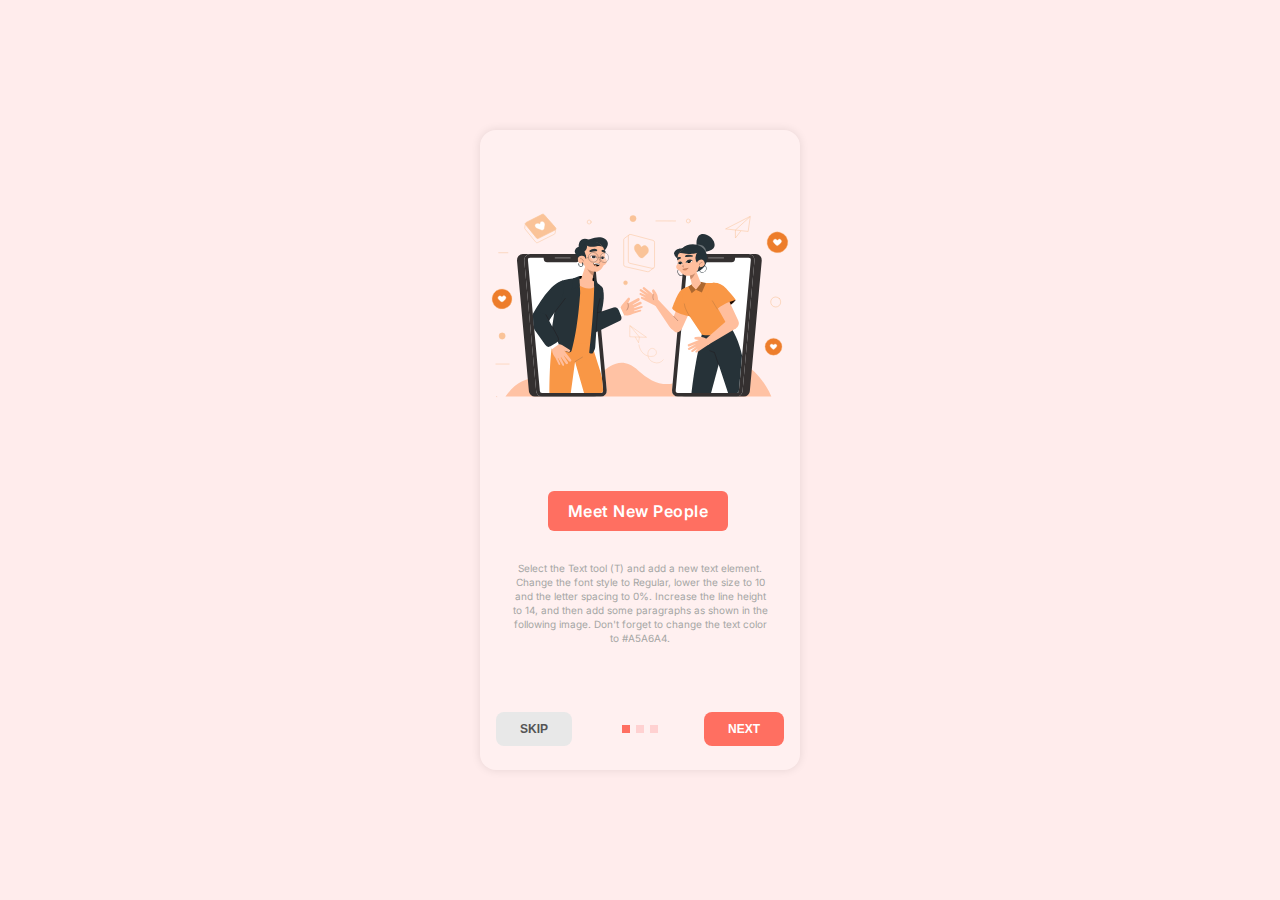
<file: desing_from_figma/index.html>
<!DOCTYPE html>
<html lang="en">
<head>
  <meta charset="UTF-8" />
  <meta name="viewport" content="width=device-width, initial-scale=1.0" />
  <title>Meet New People</title>
  <link rel="stylesheet" href="css/style.css" />
</head>
<body>
  <div class="container">
    <div class="illustration">
      <img src="img/illustration.svg" alt="Meet New People Illustration" />
    </div>

    <h1 class="title">Meet New People</h1>

    <p class="description">
      Select the Text tool (T) and add a new text element. Change the font style to Regular, lower the size to 10 and the letter spacing to 0%. Increase the line height to 14, and then add some paragraphs as shown in the following image. Don't forget to change the text color to #A5A6A4.
    </p>

    <div class="buttons">
      <button class="skip">SKIP</button>
      <div class="pagination">
        <span class="dot active"></span>
        <span class="dot"></span>
        <span class="dot"></span>
      </div>
      <button class="next">NEXT</button>
    </div>
  </div>
</body>
</html>
</file>
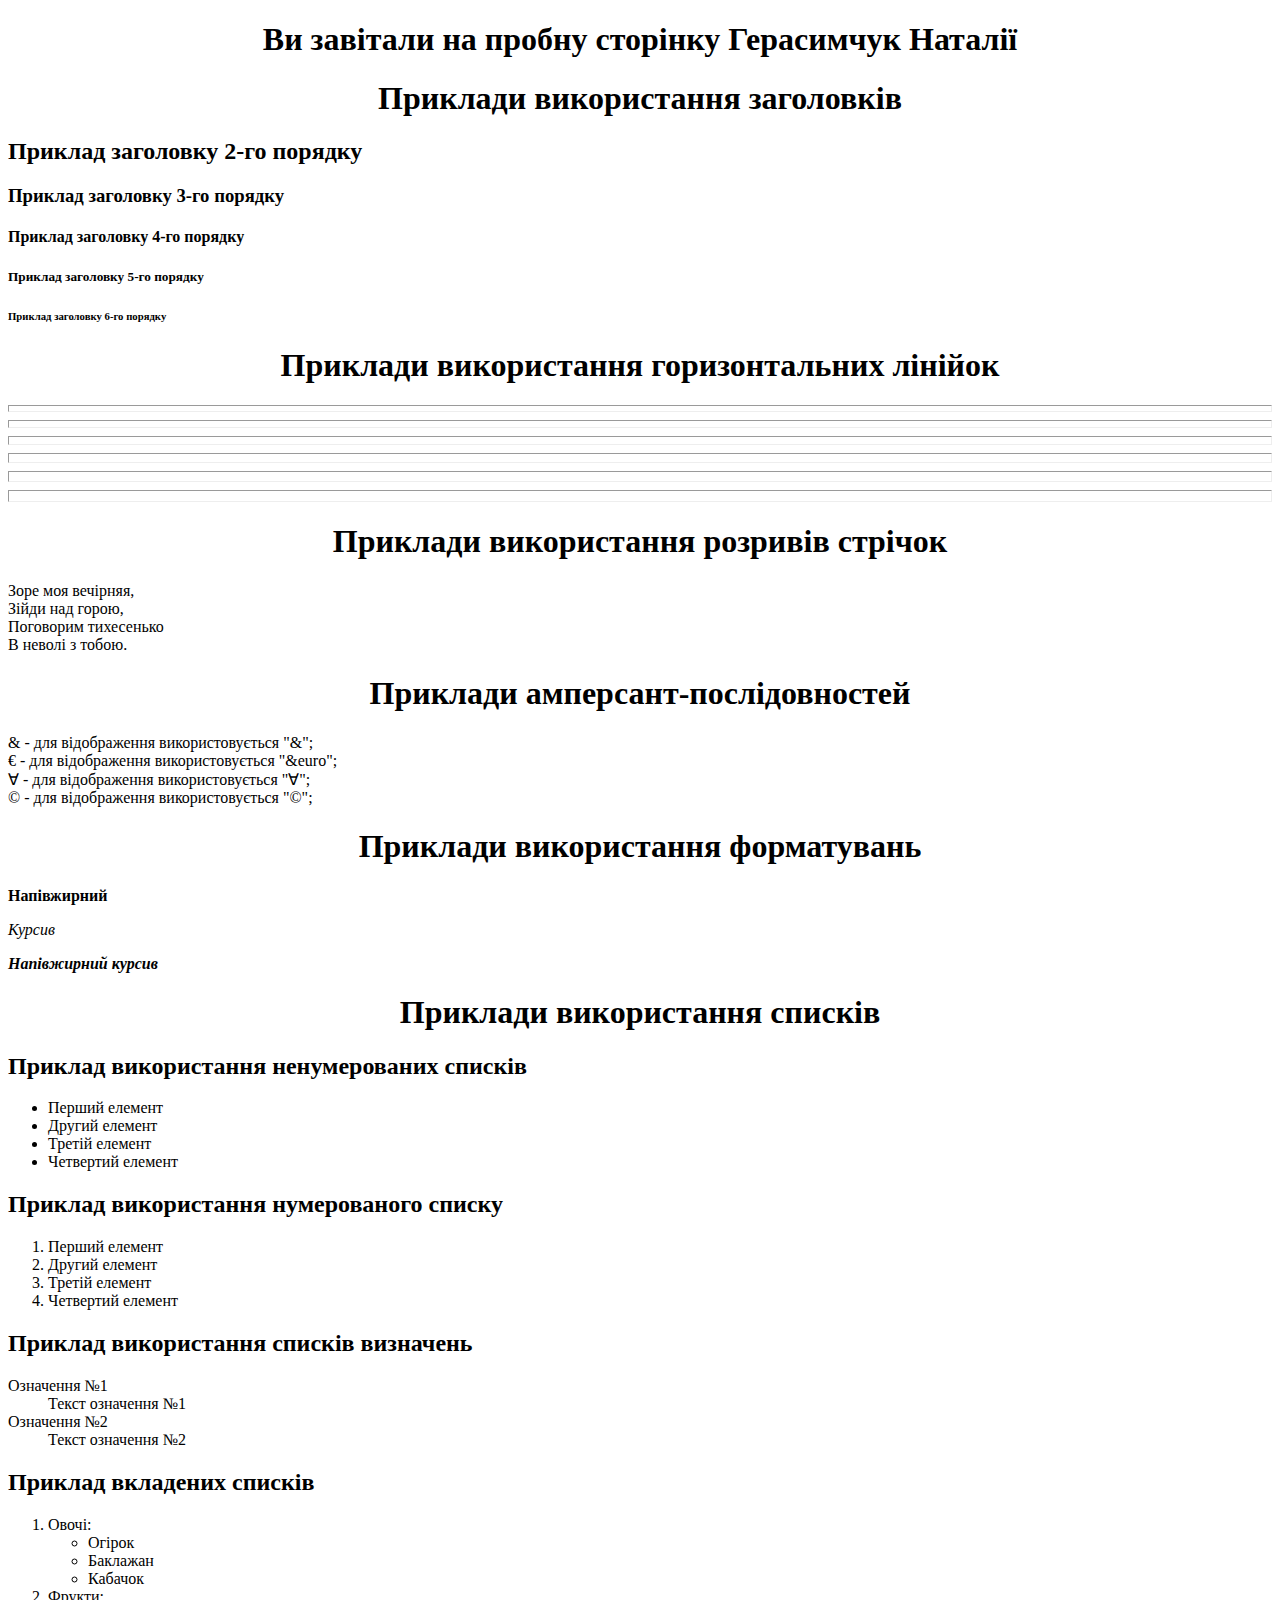
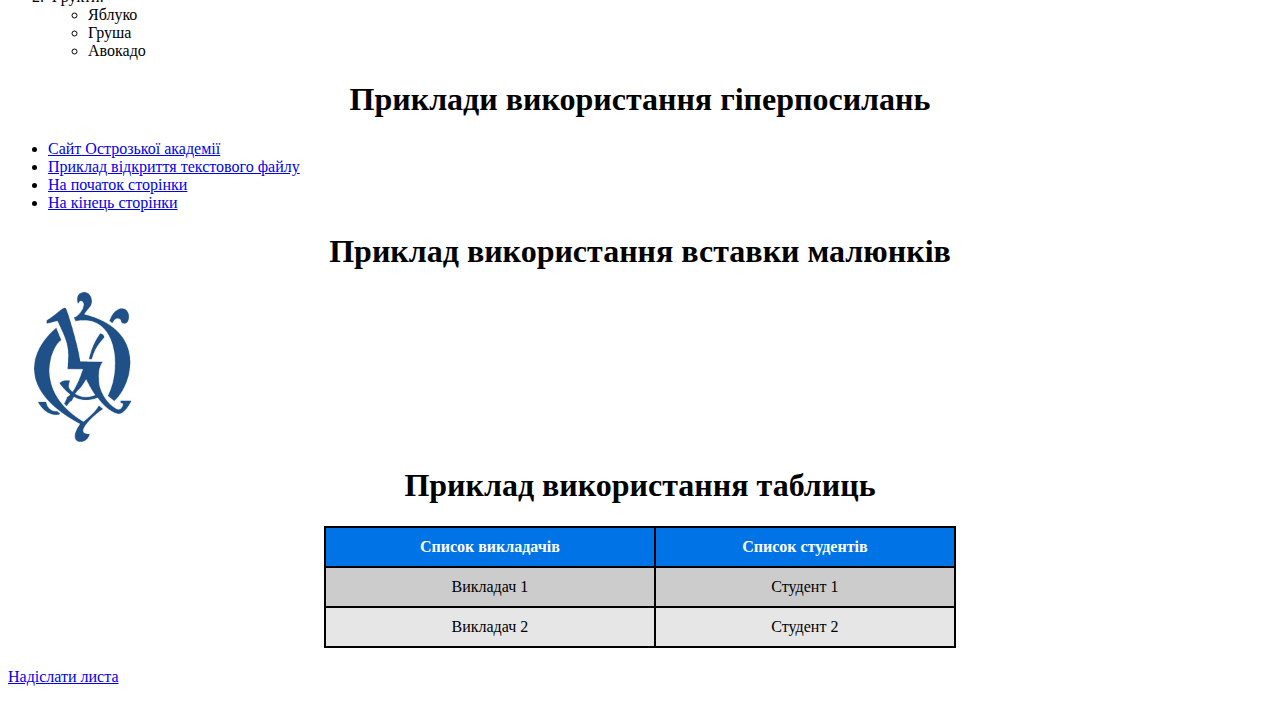
<file: Lab_3/index.html>
<!DOCTYPE html>
<html lang="uk">
<head>
    <title>Пробна сторінка Герасимчук Наталії</title>
    <link rel="stylesheet" href="css/style.css">
</head>
<body>
    <h1>Ви завітали на пробну сторінку Герасимчук Наталії</h1>

    <h1>Приклади використання заголовків</h1>
    <h2>Приклад заголовку 2-го порядку</h2>
    <h3>Приклад заголовку 3-го порядку</h3>
    <h4>Приклад заголовку 4-го порядку</h4>
    <h5>Приклад заголовку 5-го порядку</h5>
    <h6>Приклад заголовку 6-го порядку</h6>

    <h1>Приклади використання горизонтальних лінійок</h1>
    <hr style="height: 5px;">
    <hr style="height: 6px;">
    <hr style="height: 7px;">
    <hr style="height: 8px;">
    <hr style="height: 9px;">
    <hr style="height: 10px;">

    <h1>Приклади використання розривів стрічок</h1>
    <p>Зоре моя вечірняя, <br>Зійди над горою, <br>Поговорим тихесенько <br>В неволі з тобою.</p>

    <h1>Приклади амперсант-послідовностей</h1>
    <p>& - для відображення використовується "&amp";<br> 
       € - для відображення використовується "&euro"; <br>
       ∀ - для відображення використовується "&#8704";<br> 
       © - для відображення використовується "&#169";</p>

    <h1>Приклади використання форматувань</h1>
    <p><b>Напівжирний</b></p>
    <p><i>Курсив</i></p>
    <p><b><i>Напівжирний курсив</i></b></p>

    <h1>Приклади використання списків</h1>
    <h2>Приклад використання ненумерованих списків</h2>
    <ul>
        <li>Перший елемент</li>
        <li>Другий елемент</li>
        <li>Третій елемент</li>
        <li>Четвертий елемент</li>
    </ul>

    <h2>Приклад використання нумерованого списку</h2>
    <ol>
        <li>Перший елемент</li>
        <li>Другий елемент</li>
        <li>Третій елемент</li>
        <li>Четвертий елемент</li>
    </ol>

    <h2>Приклад використання списків визначень</h2>
    <dl>
        <dt>Означення №1</dt>
        <dd>Текст означення №1</dd>
        <dt>Означення №2</dt>
        <dd>Текст означення №2</dd>
    </dl>

    <h2>Приклад вкладених списків</h2>
    <ol>
        <li>Овочі:
            <ul>
                <li>Огірок</li>
                <li>Баклажан</li>
                <li>Кабачок</li>
            </ul>
        </li>
        <li>Фрукти:
            <ul>
                <li>Яблуко</li>
                <li>Груша</li>
                <li>Авокадо</li>
            </ul>
        </li>
    </ol>

    <h1>Приклади використання гіперпосилань</h1>
    <ul>
        <li><a href="https://www.oa.edu.ua">Сайт Острозької академії</a></li>
        <li><a href="example.txt">Приклад відкриття текстового файлу</a></li>
        <li><a href="#top">На початок сторінки</a></li>
        <li><a href="#bottom">На кінець сторінки</a></li>
    </ul>

    <h1>Приклад використання вставки малюнків</h1>
    <a href="https://www.oa.edu.ua/bootstrap5/im/logo.svg" title="Острозька академія">
        <img src="img/logo.png" class="logo shadow-svg" alt="ОА" width="150">
    </a>

    <h1>Приклад використання таблиць</h1>
    <table>
        <tr>
            <th>Список викладачів</th>
            <th>Список студентів</th>
        </tr>
        <tr>
            <td>Викладач 1</td>
            <td>Студент 1</td>
        </tr>
        <tr>
            <td>Викладач 2</td>
            <td>Студент 2</td>
        </tr>
    </table>

    <p id="bottom"><a href="mailto:nataliia.herasymchuk@oa.edu.ua" title="Клацніть тут, щоб написати мені листа">Надіслати листа</a></p>

</body>
</html>
</file>
<file: desing_from_figma/css/style.css>
@import url('https://fonts.googleapis.com/css2?family=Inter:wght@400;600&display=swap');

body {
  margin: 0;
  font-family: 'Inter', sans-serif;
  background-color: #ffecec;
  display: flex;
  justify-content: center;
  align-items: center;
  height: 100vh;
}

.container {
  background-color: #fff0f0;
  width: 320px;
  height: 640px;
  border-radius: 16px;
  box-shadow: 0 0 10px rgba(0,0,0,0.1);
  display: flex;
  flex-direction: column;
  align-items: center;
  justify-content: space-between;
  padding: 24px 16px;
  box-sizing: border-box;
}

.illustration img {
  width: 300px;
  margin-top: 20px;
}

.title {
  background-color: #ff6f61;
  color: white;
  font-weight: 600;
  font-size: 16px;
  text-align: center;
  border-radius: 6px;
  padding: 10px 20px;
  letter-spacing: 0.5px;
  margin: 50px 20px 30px 16px;
  flex-shrink: 0;
}

.description {
  font-size: 10px;
  line-height: 14px;
  color: #a5a6a4;
  text-align: center;
  margin: 0 16px;
 flex: 1;
}

.buttons {
  display: grid;
  grid-template-columns: 1fr auto 1fr;
  align-items: center;
  width: 100%;
  gap: 8px;
}

.skip {
  justify-self: start;
}

.pagination {
  display: flex;
  gap: 6px;
  justify-content: center;
  justify-self: center;
}

.next {
  justify-self: end;
}

.dot {
  width: 8px;
  height: 8px;
  background-color: #ffd1d1;
}

.dot.active {
  background-color: #ff6f61;
}

.skip, .next {
  border: none;
  font-size: 12px;
  font-weight: 600;
  padding: 10px 24px;
  border-radius: 8px;
  cursor: pointer;
}

.skip {
  background-color: #e8e8e8;
  color: #555;
}

.next {
  background-color: #ff6f61;
  color: #fff;
}
</file>
<file: Lab_3/css/style.css>
h1 {
    text-align: center;
}

table {
    width: 50%;
    margin: 20px auto;
    border-collapse: collapse;
    text-align: center;
}

th, td {
    border: 2px solid #000;
    padding: 10px;
}

th {
    background-color: #0073e6;
    color: white;
}

tr:nth-child(odd) td {
    background-color: #e6e6e6;
}

tr:nth-child(even) td {
    background-color: #cccccc;
}
</file>
